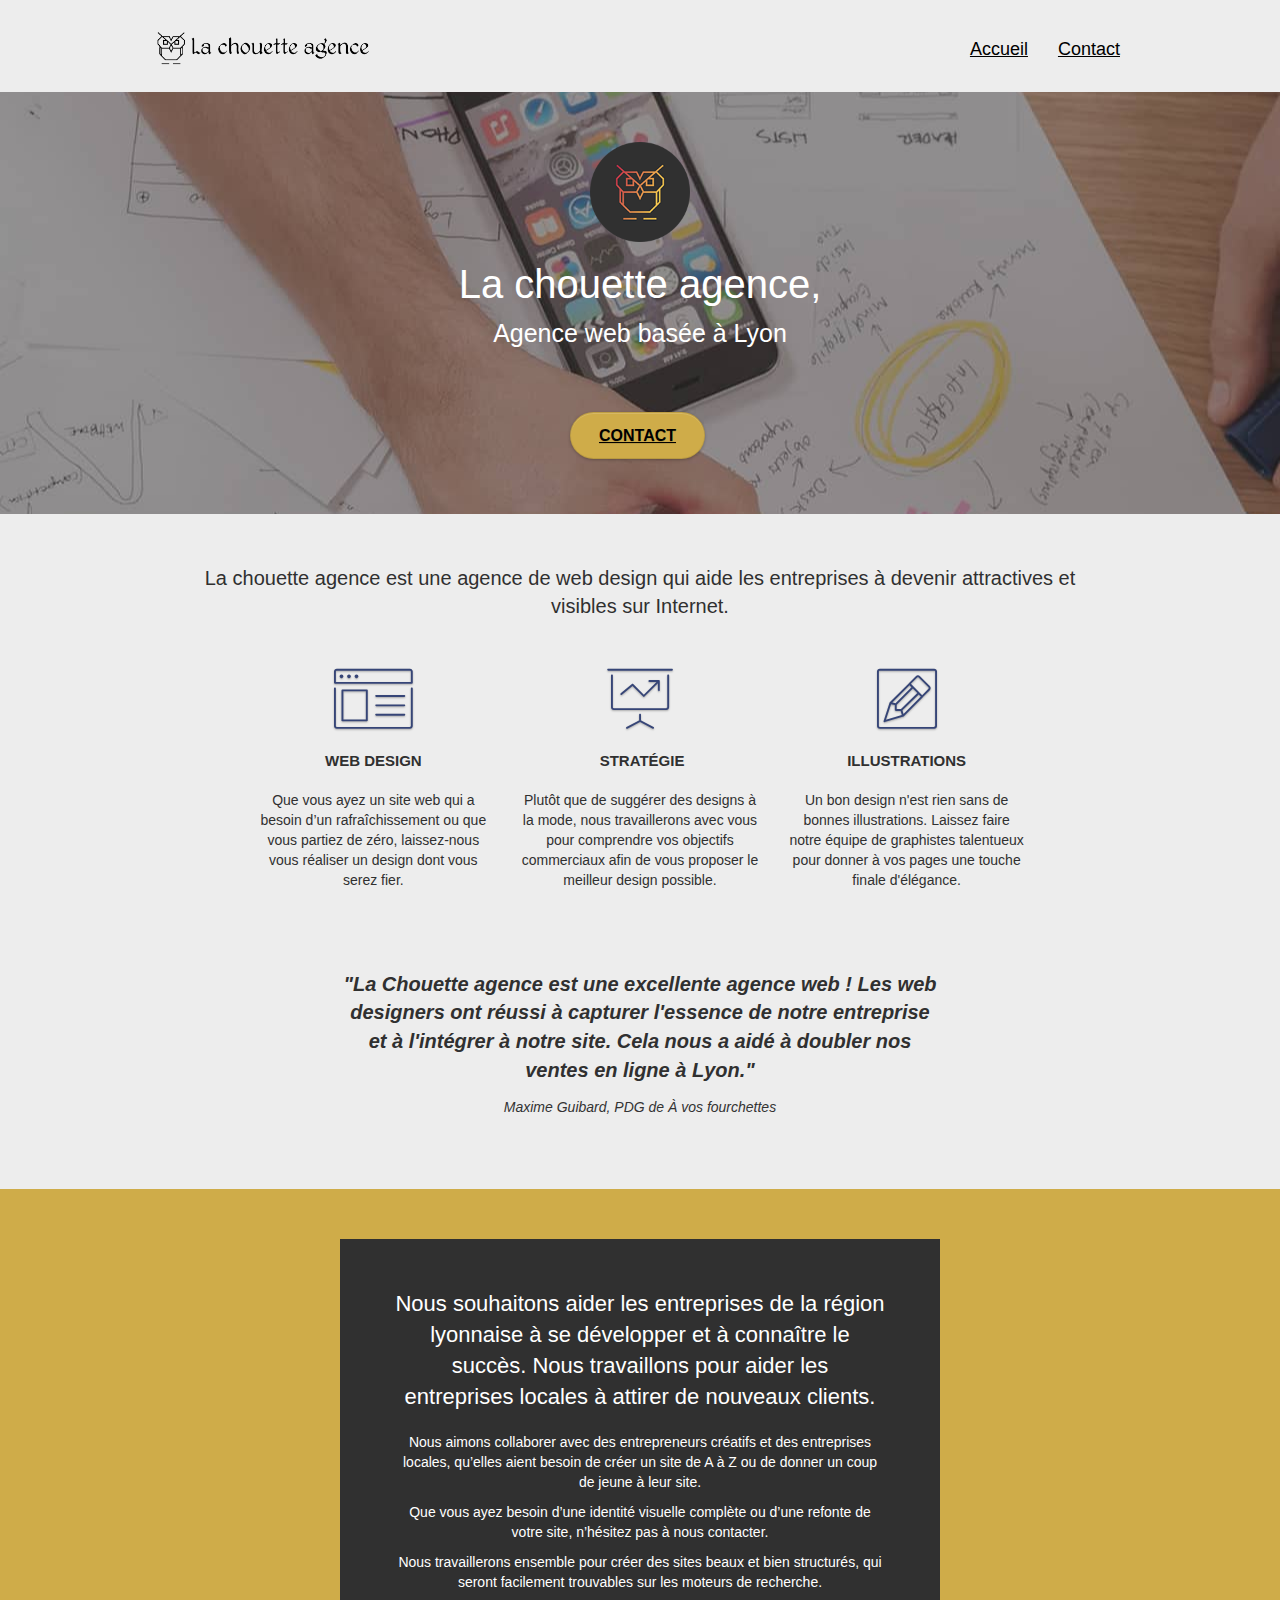
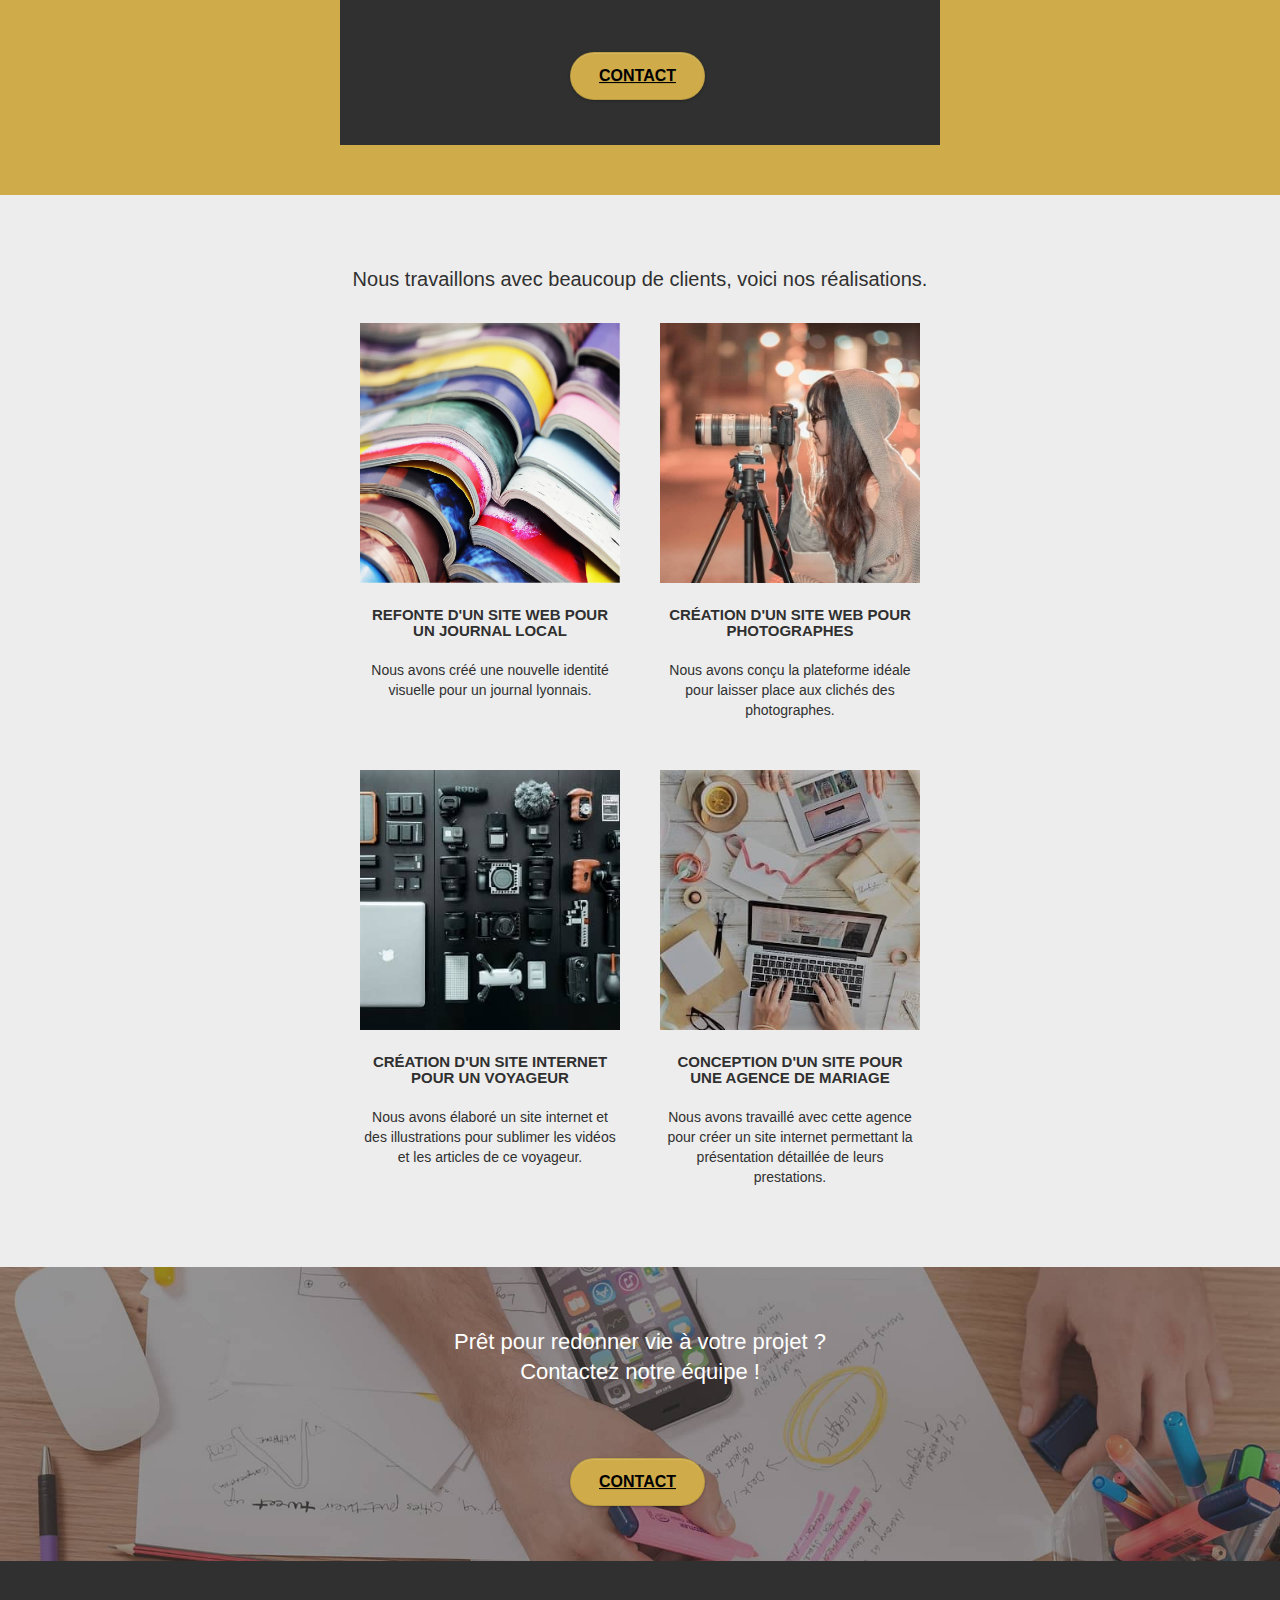
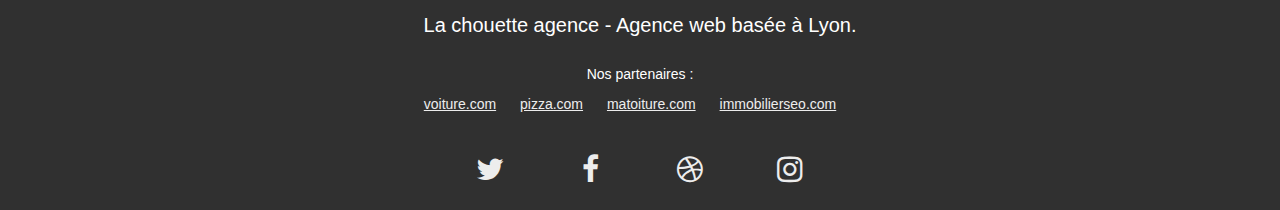
<file: index.html>
<!DOCTYPE html>
<html lang="fr">
  <head>
    <meta charset="utf-8" />
    <meta
      name="keywords"
      content="seo, google, site web, site internet, agence design lyon, agence design, agence design,agence design,agence design,agence design,agence design,agence design,agence design,agence design"
    />
    <meta
      name="description"
      content="Agence française de web design qui aide les entreprises de la région de Lyon à se développer et à connaître le succès et aide les entreprises locales à attirer de nouveaux clients"
    />
    <meta
      name="viewport"
      content="width=device-width, initial-scale=1.0, viewport-fit=cover"
    />
    <link rel="shortcut icon" type="image/png" href="favicon.jpg" />

    <link rel="stylesheet" type="text/css" href="./css/bootstrap.css" />
    <link rel="stylesheet" type="text/css" href="style.css" />
    <link rel="stylesheet" type="text/css" href="./css/font-awesome.css" />
    <link rel="stylesheet" type="text/css" href="./css/et-line.css" />
    <script src="./js/jquery-2.1.0.min.js" defer></script>
    <script src="./js/bootstrap.min.js" defer></script>
    <script src="./js/blocs.min.js" defer></script>
    <script src="./js/jquery.touchSwipe.min.js" defer></script>
    <!-- <script src="./js/gmaps.js" defer></script> -->
    <title>La Chouette Agence, entreprise web design basée à Lyon</title>
    <!-- Analytics -->
    <!-- Analytics END -->
  </head>
  <body>
    <!-- Principal conteneur -->
    <div class="page-container">
      <!-- bloc-0 -->
      <header>
        <div class="bloc bgc-red l-bloc" id="bloc-0">
          <div class="container bloc-sm">
            <nav class="navbar row">
              <div class="navbar-header">
                <a class="navbar-brand" href="index.html"
                  ><img
                    src="img/la-chouette-agence.png"
                    alt="la chouette agence, agence web design à Lyon, accueil"
                    height="40"
                /></a>
                <button
                  id="nav-toggle"
                  type="button"
                  class="ui-navbar-toggle navbar-toggle"
                  data-toggle="collapse"
                  data-target=".navbar-1"
                >
                  <span class="sr-only">Toggle navigation</span
                  ><span class="icon-bar"></span><span class="icon-bar"></span
                  ><span class="icon-bar"></span>
                </button>
              </div>
              <div
                class="collapse navbar-collapse navbar-1 special-dropdown-nav"
              >
                <ul class="site-navigation nav navbar-nav">
                  <li>
                    <a href="index.html">Accueil</a>
                  </li>
                  <li>
                    <a href="contact.html">Contact</a>
                  </li>
                </ul>
              </div>
            </nav>
          </div>
        </div>
      </header>
      <!-- bloc-0 END -->
      <main>
        <!-- bloc-1-presentation -->
        <section
          class="
            bloc
            bgc-dark-slate-blue
            bg-banniere
            d-bloc
            bg-t-edge
            bloc-bg-texture
            texture-paper
            b-parallax
          "
        >
          <div class="container bloc-lg">
            <div class="row tight-width-whitespace">
              <div class="col-sm-12">
                <img
                  src="img/logo.png"
                  class="center-block image-resize-mode"
                  width="100"
                  alt="La chouette agence, agence web design à Lyon, logo"
                />
                <div class="titre">
                  <h1>La chouette agence,</h1>
                  <p>Agence web basée à Lyon</p>
                </div>
                <div class="text-center">
                  <a
                    href="contact.html"
                    class="
                      btn btn-lg btn-clean btn-rd
                      cta-hero
                      btn-atomic-tangerine
                    "
                    id="cta-hero"
                    >Contact</a
                  >
                </div>
              </div>
            </div>
          </div>
        </section>
        <!-- bloc-1-presentation END -->
        <!-- bloc-2-services -->
        <section class="bloc bgc-white l-bloc" id="bloc-2-services">
          <div class="container bloc-md">
            <div class="row">
              <div class="col-sm-12 text-center">
                <div class="presentation">
                  <h2>
                    La chouette agence est une agence de web design qui aide les
                    entreprises à devenir attractives et visibles sur Internet.
                  </h2>
                </div>
              </div>
            </div>
            <div class="row voffset-lg med-width-whitespace">
              <div class="col-sm-4">
                <div class="text-center">
                  <span
                    class="
                      et-icon-browser
                      sm-shadow
                      icon-dark-slate-blue
                      icons
                      icon-lg
                    "
                  ></span>
                </div>
                <h3 class="mg-md text-center">Web design</h3>
                <p class="text-center">
                  Que vous ayez un site web qui a besoin d&rsquo;un
                  rafraîchissement ou que vous partiez de zéro, laissez-nous
                  vous réaliser un design dont vous serez fier.
                </p>
              </div>
              <div class="col-sm-4">
                <div class="text-center">
                  <span
                    class="
                      et-icon-presentation
                      sm-shadow
                      icon-dark-slate-blue
                      icons
                      icon-lg
                    "
                  ></span>
                </div>
                <h3 class="mg-md text-center">&nbsp;Stratégie</h3>
                <p class="text-center">
                  Plutôt que de suggérer des designs à la mode, nous
                  travaillerons avec vous pour comprendre vos objectifs
                  commerciaux afin de vous proposer le meilleur design
                  possible.<br />
                </p>
              </div>
              <div class="col-sm-4">
                <div class="text-center">
                  <span
                    class="
                      et-icon-edit
                      sm-shadow
                      icon-dark-slate-blue
                      icons
                      icon-lg
                    "
                  ></span>
                </div>
                <h3 class="mg-md text-center">Illustrations</h3>
                <p class="text-center">
                  Un bon design n'est rien sans de bonnes illustrations. Laissez
                  faire notre équipe de graphistes talentueux pour donner à vos
                  pages une touche finale d'élégance.
                </p>
              </div>
            </div>
            <div class="row voffset-lg voffset">
              <div class="col-xs-12 col-md-8 col-md-offset-2 text-center">
                <blockquote class="citation">
                  <p>
                    "La Chouette agence est une excellente agence web ! Les web
                    designers ont réussi à capturer l'essence de notre
                    entreprise et à l'intégrer à notre site. Cela nous a aidé à
                    doubler nos ventes en ligne à Lyon."
                  </p>
                  <cite>Maxime Guibard, PDG de À vos fourchettes</cite>
                </blockquote>
              </div>
            </div>
          </div>
        </section>
        <!-- bloc-2-services END -->
        <!-- bloc-3-what-i-do -->
        <section
          class="
            bloc
            tc-white
            bgc-atomic-tangerine
            bg-presentation
            d-bloc
            bloc-bg-texture
            texture-paper
            b-parallax
          "
          id="bloc-3-what-i-do"
        >
          <div class="container bloc-lg">
            <div class="row tight-width-whitespace black-background">
              <div class="col-sm-12">
                <h2 class="mg-md text-center tc-white">
                  Nous souhaitons aider les entreprises de la région lyonnaise à
                  se développer et à connaître le succès. Nous travaillons pour
                  aider les entreprises locales à attirer de nouveaux clients.
                </h2>
                <div class="description">
                  <p>
                    Nous aimons collaborer avec des entrepreneurs créatifs et
                    des entreprises locales, qu’elles aient besoin de créer un
                    site de A à Z ou de donner un coup de jeune à leur site.
                  </p>
                  <p>
                    Que vous ayez besoin d’une identité visuelle complète ou
                    d’une refonte de votre site, n’hésitez pas à nous contacter.
                  </p>
                  <p>
                    Nous travaillerons ensemble pour créer des sites beaux et
                    bien structurés, qui seront facilement trouvables sur les
                    moteurs de recherche.
                  </p>
                </div>
                <div class="col-sm-12 text-center">
                  <a
                    href="contact.html"
                    class="
                      btn btn-atomic-tangerine btn-clean btn-rd btn-lg
                      cta-hero
                    "
                    >Contact</a
                  >
                </div>
              </div>
            </div>
          </div>
        </section>
        <!-- bloc-3-what-i-do END -->
        <!-- bloc-4-portfolio -->
        <section
          class="bloc bgc-white bg-lines-h2-bg bg-repeat l-bloc"
          id="bloc-4-portfolio"
        >
          <div class="container bloc-lg">
            <div class="row">
              <div class="col-sm-12 text-center">
                <div class="realisation">
                  <h2>
                    Nous travaillons avec beaucoup de clients, voici nos
                    réalisations.
                  </h2>
                </div>
              </div>
            </div>
            <div class="row tight-width-whitespace portfolio-row">
              <div class="col-sm-6">
                <a
                  href="#"
                  data-lightbox="img/1.jpg"
                  data-gallery-id="gallery-1"
                  data-caption="Refonte d'un site web pour un journal local"
                  data-frame="snapshot-lb"
                  ><img
                    src="img/1.jpg"
                    alt="la chouette agence, agence web design à Lyon,  refonte site web pour journal"
                    class="img-responsive portfolio-thumb"
                /></a>
                <h3 class="mg-md text-center">
                  Refonte d'un site web pour un journal local
                </h3>
                <p class="text-center">
                  Nous avons créé une nouvelle identité visuelle pour un journal
                  lyonnais.
                </p>
              </div>
              <div class="col-sm-6">
                <a
                  href="#"
                  data-lightbox="img/2.jpg"
                  data-gallery-id="gallery-1"
                  data-caption="Création d'un site web pour photographes"
                  data-frame="snapshot-lb"
                  ><img
                    src="img/2.jpg"
                    class="img-responsive portfolio-thumb"
                    alt="la chouette agence, agence web design à Lyon, création d'un site web pour photographes"
                /></a>
                <h3 class="mg-md text-center">
                  Création d'un site web pour photographes
                </h3>
                <p class="text-center">
                  Nous avons conçu la plateforme idéale pour laisser place aux
                  clichés des photographes.
                </p>
              </div>
            </div>
            <div class="row tight-width-whitespace portfolio-row">
              <div class="col-sm-6">
                <a
                  href="#"
                  data-lightbox="img/3.jpg"
                  data-gallery-id="gallery-1"
                  data-caption="Création d'un site internet pour un voyageur"
                  data-frame="snapshot-lb"
                  ><img
                    src="img/3.jpg"
                    class="img-responsive portfolio-thumb"
                    alt="la chouette agence, agence web design à Lyon, création d'un site web pour voyageur"
                /></a>
                <h3 class="mg-md text-center">
                  Création d'un site internet pour un voyageur
                </h3>
                <p class="text-center">
                  Nous avons élaboré un site internet et des illustrations pour
                  sublimer les vidéos et les articles de ce voyageur.
                </p>
              </div>
              <div class="col-sm-6">
                <a
                  href="#"
                  data-lightbox="img/4.jpg"
                  data-gallery-id="gallery-1"
                  data-caption="Conception d'un site pour une agence de mariage"
                  data-frame="snapshot-lb"
                  ><img
                    src="img/4.jpg"
                    class="img-responsive portfolio-thumb"
                    alt="la chouette agence, agence web design à Lyon, création d'un site web pour agence de mariage"
                /></a>
                <h3 class="mg-md text-center">
                  Conception d'un site pour une agence de mariage
                </h3>
                <p class="text-center">
                  Nous avons travaillé avec cette agence pour créer un site
                  internet permettant la présentation détaillée de leurs
                  prestations.
                </p>
              </div>
            </div>
          </div>
        </section>
        <!-- bloc-4-portfolio END -->
        <!-- bloc-5-cta -->
        <section
          class="
            bloc
            bgc-dark-slate-blue
            bg-banniere
            d-bloc
            bloc-bg-texture
            texture-paper
          "
          id="bloc-5-cta"
        >
          <div class="container bloc-lg">
            <div class="row">
              <h2 class="mg-md text-center tc-white">
                Prêt pour redonner vie à votre projet ?<br />Contactez notre
                équipe !
              </h2>
              <div class="col-sm-12 text-center">
                <a
                  href="contact.html"
                  class="
                    btn btn-atomic-tangerine btn-clean btn-rd btn-lg
                    cta-hero
                  "
                  >Contact</a
                >
              </div>
            </div>
          </div>
        </section>
      </main>
      <!-- Footer - bloc-8 -->
      <footer>
        <div class="text-center white">
          <p class="titre-footer">
            La chouette agence - Agence web basée à Lyon.
          </p>
          <p>Nos partenaires :</p>
          <div class="partenaires">
            <span> <a href="https://voiture.com">voiture.com</a></span>
            <span><a href="https://pizza.com">pizza.com</a></span>
            <span><a href="https://matoiture.com">matoiture.com</a></span>
            <span>
              <a href="https://immobilierseo.com">immobilierseo.com</a></span
            >
          </div>
        </div>
        <div class="row row-no-gutters social">
          <div class="col-sm-3">
            <div class="text-center">
              <a
                class="social"
                href="https://twitter.com/?lang=fr"
                target="blank"
                ><span class="fa fa-twitter icon-md"></span
              ></a>
            </div>
          </div>
          <div class="col-sm-3">
            <div class="text-center">
              <a class="social" href="https://fr-fr.facebook.com" target="blank"
                ><span class="fa fa-facebook icon-md"></span
              ></a>
            </div>
          </div>
          <div class="col-sm-3">
            <div class="text-center">
              <a class="social" href="https://dribbble.com" target="blank"
                ><span class="fa fa-dribbble icon-md"></span
              ></a>
            </div>
          </div>
          <div class="col-sm-3">
            <div class="text-center">
              <a class="social" href="https://www.instagram.com" target="blank"
                ><span class="fa fa-instagram icon-md"></span
              ></a>
            </div>
          </div>
        </div>
      </footer>

      <!-- Footer - bloc-8 END -->
      <!-- Principal conteneur END -->
    </div>
  </body>
</html>
</file>
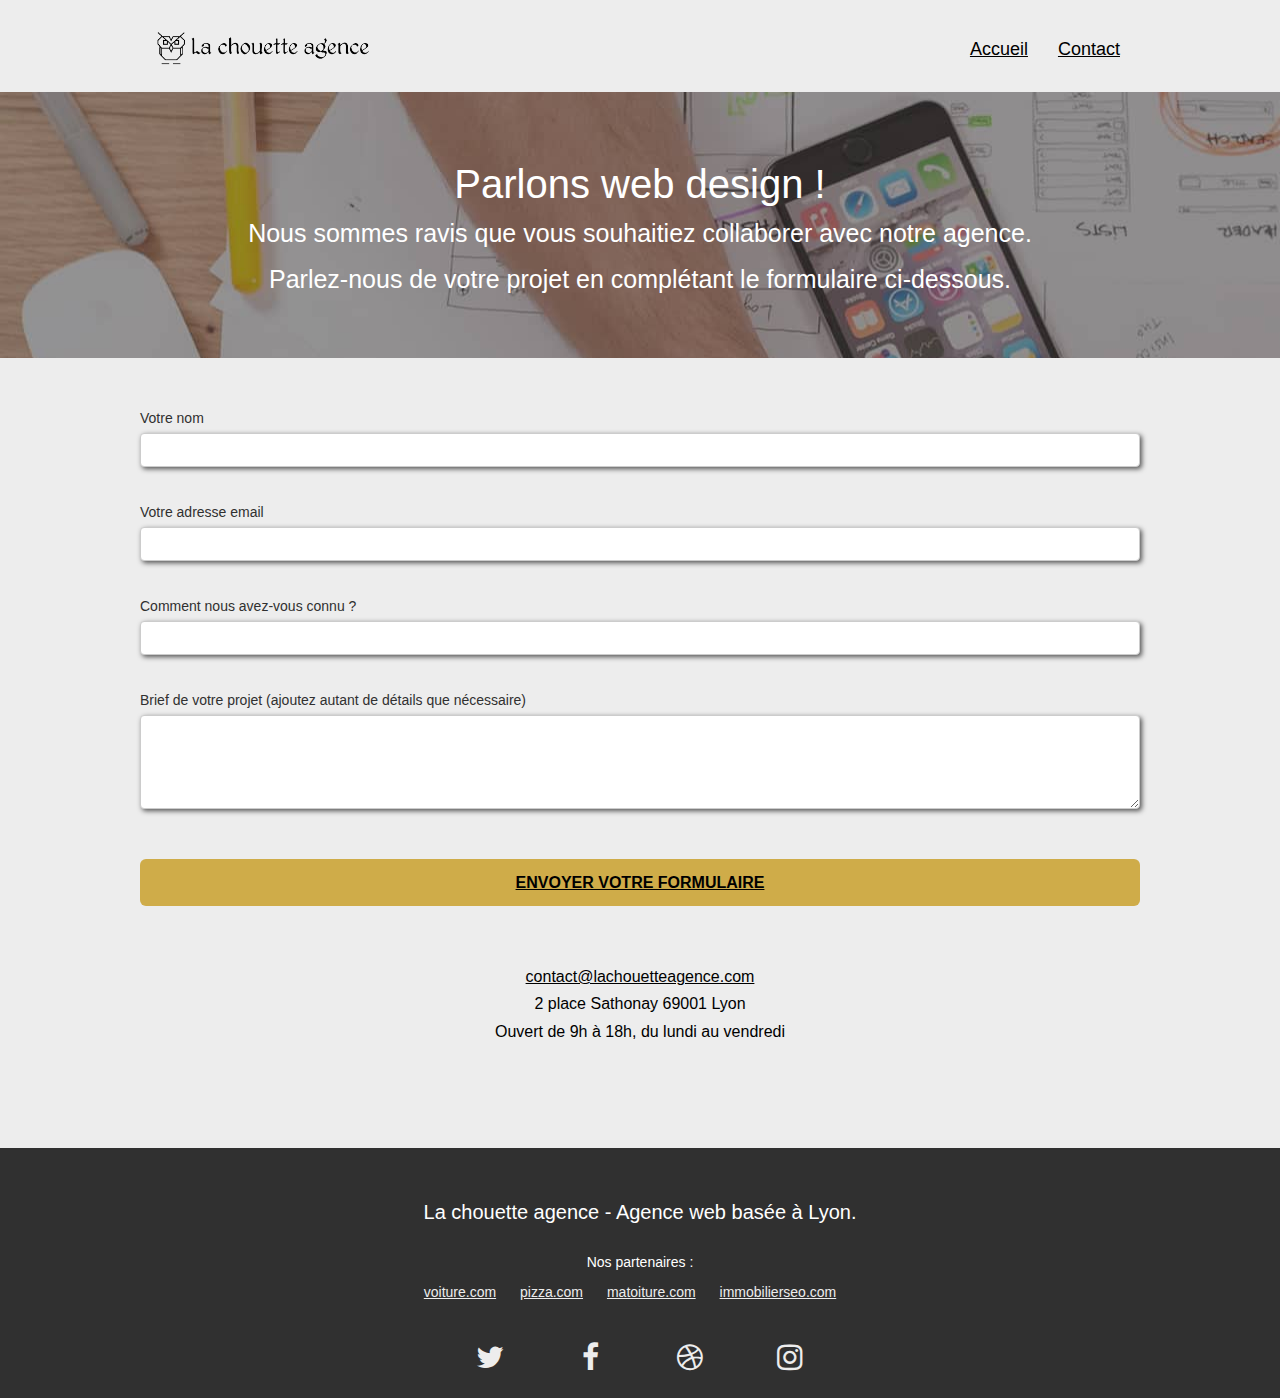
<file: contact.html>
<!DOCTYPE html>
<html lang="fr">
  <head>
    <meta charset="utf-8" />
    <meta
      name="keywords"
      content="seo, google, site web, site internet, agence design paris, agence design, agence design,agence design,agence design,agence design,agence design,agence design,agence design,agence design"
    />
    <meta
      name="description"
      content="Agence française de web design qui aide les entreprises de la région de Lyon à se développer et à connaître le succès et aide les entreprises locales à attirer de nouveaux clients"
    />
    <meta
      name="viewport"
      content="width=device-width, initial-scale=1.0, viewport-fit=cover"
    />
    <link rel="shortcut icon" type="image/png" href="favicon.jpg" />
    <link rel="stylesheet" type="text/css" href="./css/bootstrap.css" />
    <link rel="stylesheet" type="text/css" href="style.css" />
    <link rel="stylesheet" type="text/css" href="./css/font-awesome.css" />
    <link rel="stylesheet" type="text/css" href="./css/et-line.css" />
    <script src="./js/jquery-2.1.0.min.js" defer></script>
    <script src="./js/bootstrap.min.js" defer></script>
    <script src="./js/blocs.min.js" defer></script>
    <script src="./js/jquery.touchSwipe.min.js" defer></script>
    <!-- <script src="./js/gmaps.js" defer></script> -->
    <title>
      Nous contacter - La Chouette Agence, entreprise web design basée à Lyon
    </title>
  </head>
  <body>
    <!-- Principal conteneur -->
    <div class="page-container">
      <!-- bloc-0 -->
      <header>
        <div class="bloc bgc-red l-bloc" id="bloc-0">
          <div class="container bloc-sm">
            <nav class="navbar row">
              <div class="navbar-header">
                <a class="navbar-brand" href="index.html"
                  ><img
                    src="img/la-chouette-agence.png"
                    alt="la chouette agence, agence web design à Lyon, accueil"
                    height="40"
                /></a>
                <button
                  id="nav-toggle"
                  type="button"
                  class="ui-navbar-toggle navbar-toggle"
                  data-toggle="collapse"
                  data-target=".navbar-1"
                >
                  <span class="sr-only">Toggle navigation</span
                  ><span class="icon-bar"></span><span class="icon-bar"></span
                  ><span class="icon-bar"></span>
                </button>
              </div>
              <div
                class="collapse navbar-collapse navbar-1 special-dropdown-nav"
              >
                <ul class="site-navigation nav navbar-nav">
                  <li>
                    <a href="index.html">Accueil</a>
                  </li>
                  <li>
                    <a href="contact.html">Contact</a>
                  </li>
                </ul>
              </div>
            </nav>
          </div>
        </div>
      </header>
      <!-- bloc-0 END -->
      <main>
        <!-- bloc-6 -->
        <section
          class="
            bg-banniere
            bloc
            bg-dots-bg bg-repeat
            bgc-atomic-tangerine
            d-bloc
            bloc-bg-texture
            texture-paper
          "
          id="bloc-6"
        >
          <div class="container bloc-lg">
            <div class="row">
              <div class="titre">
                <h1 class="text-center hero-bloc-text tc-white">
                  Parlons web design !
                </h1>
                <div
                  class="text-center mg-lg tc-white tight-width-whitespace"
                ></div>
                <p>
                  Nous sommes ravis que vous souhaitiez collaborer avec notre
                  agence.
                </p>
                <p>
                  Parlez-nous de votre projet en complétant le formulaire
                  ci-dessous.
                </p>
              </div>
            </div>
          </div>
        </section>
        <!-- bloc-6 END -->
        <!-- bloc-7 -->
        <div class="bloc bgc-white l-bloc">
          <div class="container bloc-lg">
            <div class="row">
              <div class="bloc-formulaire">
                <form id="form_1">
                  <div class="form-group">
                    <label> Votre nom </label>
                    <input id="name" class="form-control" required />
                  </div>
                  <div class="form-group">
                    <label> Votre adresse email </label>
                    <input
                      id="email"
                      class="form-control"
                      type="email"
                      required
                    />
                  </div>
                  <div class="form-group">
                    <label> Comment nous avez-vous connu ? </label>
                    <input
                      class="form-control"
                      type="email"
                      required
                      id="input_504"
                    />
                  </div>
                  <div class="form-group">
                    <label>
                      Brief de votre projet (ajoutez autant de détails que
                      nécessaire) </label
                    ><textarea
                      id="message"
                      class="form-control"
                      rows="4"
                      cols="50"
                      required
                    ></textarea>
                  </div>
                  <button
                    class="
                      bloc-button
                      btn btn-lg btn-block
                      cta-hero
                      btn-atomic-tangerine
                    "
                    type="submit"
                  >
                    Envoyer votre formulaire
                  </button>
                </form>
              </div>
              <div class="bloc-contact">
                <div>
                  <a href="mailto:contact@lachouetteagence.com"
                    >contact@lachouetteagence.com</a
                  >
                </div>
                <address>2 place Sathonay 69001 Lyon</address>
                <div>Ouvert de 9h à 18h, du lundi au vendredi</div>
              </div>
            </div>
          </div>
        </div>
        
        <!-- bloc-7 END -->
        <!-- ScrollToTop Button -->
        <a
          class="bloc-button btn btn-d scrollToTop"
          onclick="scrollToTarget('1')"
          ><span class="fa fa-chevron-up"></span
        ></a>
        <!-- ScrollToTop Button END-->
      </main>
      <!-- Footer - bloc-8 -->
      <footer>
        <div class="text-center white">
          <p class="titre-footer">
            La chouette agence - Agence web basée à Lyon.
          </p>
          <p>Nos partenaires :</p>
          <div class="partenaires">
            <span> <a href="https://voiture.com">voiture.com</a></span>
            <span><a href="https://pizza.com">pizza.com</a></span>
            <span><a href="https://matoiture.com">matoiture.com</a></span>
            <span>
              <a href="https://immobilierseo.com">immobilierseo.com</a></span
            >
          </div>
        </div>
        <div class="row row-no-gutters social">
          <div class="col-sm-3">
            <div class="text-center">
              <a
                class="social"
                href="https://twitter.com/?lang=fr"
                target="blank"
                ><span class="fa fa-twitter icon-md"></span
              ></a>
            </div>
          </div>
          <div class="col-sm-3">
            <div class="text-center">
              <a class="social" href="https://fr-fr.facebook.com" target="blank"
                ><span class="fa fa-facebook icon-md"></span
              ></a>
            </div>
          </div>
          <div class="col-sm-3">
            <div class="text-center">
              <a class="social" href="https://dribbble.com" target="blank"
                ><span class="fa fa-dribbble icon-md"></span
              ></a>
            </div>
          </div>
          <div class="col-sm-3">
            <div class="text-center">
              <a class="social" href="https://www.instagram.com" target="blank"
                ><span class="fa fa-instagram icon-md"></span
              ></a>
            </div>
          </div>
        </div>
      </footer>
      <!-- Footer - bloc-8 END -->
      <!-- Principal conteneur END -->
    </div>
  </body>
</html>
</file>
<file: style.css>
body {
    margin: 0;
    padding: 0;
    background: #FFF;
    overflow-x: hidden;
    -webkit-font-smoothing: antialiased;
    -moz-osx-font-smoothing: grayscale;
}

a,
button {
    transition: all .3s ease-in-out;
}


#page-loading-blocs-notifaction {
    position: fixed;
    top: 0;
    bottom: 0;
    width: 100%;
    z-index: 100000;
    background: #FFFFFF url("img/pageload-spinner.gif") no-repeat center center;
}

.bloc {
    width: 100%;
    clear: both;
    background: 50% 50% no-repeat;
    padding: 0 50px;
    -webkit-background-size: cover;
    -moz-background-size: cover;
    -o-background-size: cover;
    background-size: cover;
    position: relative;
}

.bloc .container {
    padding-left: 0;
    padding-right: 0;
}

.bloc-lg {
    padding: 50px 20px;
}

.bloc-md {
    padding: 50px;
}

.bloc-sm {
    padding: 20px 50px;
}

.bg-center,
.bg-l-edge,
.bg-r-edge,
.bg-t-edge,
.bg-b-edge,
.bg-tl-edge,
.bg-bl-edge,
.bg-tr-edge,
.bg-br-edge,
.bg-repeat {
    -webkit-background-size: auto!important;
    -moz-background-size: auto!important;
    -o-background-size: auto!important;
    background-size: auto!important;
}

.bg-repeat {
    background: repeat;
}

.bg-t-edge {
    background: top no-repeat;
}

.bloc-bg-texture::before {
    content: "";
    background-size: 2px 2px;
    position: absolute;
    top: 0;
    bottom: 0;
    left: 0;
    right: 0;
}
.b-parallax {
    background-attachment: fixed;
}

.d-bloc {
    color: black;
    font-weight: bold;
}


.d-bloc .icon-round,
.d-bloc .icon-square,
.d-bloc .icon-rounded,
.d-bloc .icon-semi-rounded-a,
.d-bloc .icon-semi-rounded-b {
    border-color: rgba(255, 255, 255, .9);
}

.d-bloc .divider-h span {
    border-color: rgba(255, 255, 255, .2);
}

.l-bloc .icon-round,
.l-bloc .icon-square,
.l-bloc .icon-rounded,
.l-bloc .icon-semi-rounded-a,
.l-bloc .icon-semi-rounded-b {
    border-color: rgba(0, 0, 0, .7);
}

.d-bloc .panel .divider-h span,
.l-bloc .divider-h span {
    border-color: rgba(0, 0, 0, .1);
}



.voffset {
    margin-top: 30px;
}

.voffset-lg {
    margin-top: 80px;
}

.row-no-gutters {
    margin-right: 0;
    margin-left: 0;
}

.row.row-no-gutters > [class^="col-"],
.row.row-no-gutters > [class*=" col-"] {
    padding-right: 0;
    padding-left: 0;
}

.navbar {
    margin-bottom: 0;
    z-index: 1;
}

.navbar-brand {
    height: auto;
    padding: 3px 15px;
    font-size: 25px;
    font-weight: normal;
    font-weight: 600;
    line-height: 44px;
}

.navbar-brand img {
    max-height: 200px;
    margin: 0 5px 0 0;
    display: inline;
}

.navbar-brand img[src$=svg] {
    min-width: 100px;
}

.nav-center .navbar-brand img {
    margin: 0;
}

.navbar .nav {
    padding-top: 2px;
    margin-right: -16px;
    float: right;
    z-index: 1;
}

.nav > li {
    float: left;
    margin-top: 4px;
    font-size: 16px;
    
}

.navbar-nav .open .dropdown-menu > li > a {
    text-align: inherit;
}

.navbar-toggle {
    margin: 10px 10px 0 0;
    border: 0px;
}

.navbar-toggle:hover {
    background: transparent!important;
}

.navbar-toggle .icon-bar {
    background-color: rgba(0, 0, 0, .5);
    width: 26px;
}

.nav-invert .navbar .nav {
    float: left;
}

.nav-invert .navbar-header,
.nav-invert .navbar-brand {
    float: right;
    position: relative;
    z-index: 2;
}

@media (min-width: 768px) {
    .site-navigation {
        position: absolute;
        top: 50%;
        right: 20px;
        transform: translate(0, -50%);
        -webkit-transform: translateY(-50%);
    }
    .nav > li .dropdown-menu a,
    .nav > li .dropdown-menu a:hover {
        color: #484848;
    }
    .nav-invert .site-navigation {
        left: 0;
        right: 0;
    }
    .nav-center {
        text-align: center;
    }
    .nav-center .navbar-header {
        width: 100%;
    }
    .nav-center .navbar-header,
    .nav-center .navbar-brand,
    .nav-center .nav > li {
        float: none;
        display: inline-block;
    }
    .nav-center .site-navigation {
        position: relative;
        width: 100%;
        right: 0;
        margin-right: 0px;
        margin-top: 20px;
    }
    .nav-center.mini-nav .navbar-toggle {
        float: none;
        margin: 10px auto 0;
    }
}

.nav > li > .dropdown a {
    background: none!important;
    display: block;
    padding: 14px 15px;
}

nav .caret {
    margin: 0 5px;
}

.dropdown-menu .dropdown-menu {
    top: -8px;
    left: 100%;
}

.dropdown-menu .dropmenu-flow-right {
    top: 100%;
    left: 0;
    margin-left: -1px;
    border-top-left-radius: 0;
    border-top-right-radius: 0;
}

.dropdown-menu .dropdown span {
    border: 4px solid black;
    border-top-color: transparent;
    border-right-color: transparent;
    border-bottom-color: transparent;
    margin: 6px -5px 0 0!important;
    float: right;
}

.mg-md {
    margin-top: 10px;
    margin-bottom: 20px;
}

.mg-lg {
    margin-top: 10px;
    margin-bottom: 40px;
}

.btn {
    margin: 0 5px 5px 0;
}

.btn.pull-right {
    margin: 0 0 5px 5px;
}

.btn-d,
.btn-d:hover,
.btn-d:focus {
    color: #FFF;
    background: rgba(0, 0, 0, .3);
}

button {
    outline: none!important;
}

.btn-rd {
    border-radius: 40px;
}

.btn-clean {
    border: 1px solid rgba(0, 0, 0, .08);
    border-bottom-color: rgba(0, 0, 0, .1);
    text-shadow: 0 1px 0 rgba(0, 0, 1, .1);
    box-shadow: 0 1px 3px rgba(0, 0, 1, .25), inset 0 1px 0 0 rgba(255, 255, 255, .15);
}

.icon-md {
    font-size: 30px!important;
}

.icon-lg {
    font-size: 60px!important;
}

.sm-shadow {
    text-shadow: 0 1px 2px rgba(0, 0, 0, .3);
}

.panel-sq,
.panel-sq .panel-heading,
.panel-sq .panel-footer {
    border-radius: 0;
}

.panel-rd {
    border-radius: 30px;
}

.panel-rd .panel-heading {
    border-radius: 29px 29px 0 0;
}

.panel-rd .panel-footer {
    border-radius: 0 0 29px 29px;
}

.form-control {
    box-shadow: 2px 2px 5px;
}

.scrollToTop {
    width: 40px;
    height: 40px;
    position: fixed;
    bottom: 20px;
    right: 20px;
    opacity: 0;
    z-index: 500;
    transition: all .3s ease-in-out;
}

.scrollToTop span {
    margin-top: 6px;
}

.showScrollTop {
    font-size: 14px;
    opacity: 1;
}

a[data-lightbox] {
    position: relative;
    display: block;
    text-align: center;
}

a[data-lightbox]:hover::before {
    content: "+";
    font-family: "HelveticaNeue-Light", "Helvetica Neue Light", "Helvetica Neue", Helvetica, Arial;
    font-size: 32px;
    width: 50px;
    height: 50px;
    margin-left: -25px;
    border-radius: 50%;
    background: rgba(0, 0, 0, .6);
    color: #FFF;
    font-weight: 100;
    z-index: 1;
    position: absolute;
    top: 50%;
    transform: translateY(-50%);
    -webkit-transform: translateY(-50%);
}

a[data-lightbox]:hover img {
    opacity: 0.6;
    -webkit-animation-fill-mode: none;
    animation-fill-mode: none;
}

#lightbox-modal {
    display: flex;
    align-items: center;
}

#lightbox-modal .modal-dialog {
    width: 90%;
    max-width: 900px;
    margin: 0 auto 0;
}

#lightbox-modal .modal-dialog img {
    max-height: 90vh;
    margin: 0 auto;
}

.lightbox-caption {
    padding: 20px;
    color: #FFF;
    background: rgba(0, 0, 0, .5);
    position: absolute;
    left: 15px;
    right: 15px;
    bottom: 5px;
}

.close-lightbox {
    color: #FFF;
    font-size: 30px;
    position: absolute;
    top: 20px;
    right: 20px;
    z-index: 20;
    background: rgba(0, 0, 0, .5);
    border: none;
    line-height: 30px;
    padding: 0 9px 5px;
    opacity: 0.3;
}

.close-lightbox:hover,
.next-lightbox:hover,
.prev-lightbox:hover {
    opacity: 1.0;
    color: #FFF;
}

.next-lightbox,
.prev-lightbox {
    font-size: 20px;
    color: rgba(255, 255, 255, .9);
    background: rgba(0, 0, 0, .5);
    transition: all .2s ease-in-out;
    position: absolute;
    top: 45%;
    z-index: 1;
    opacity: 0.4;
}

.next-lightbox {
    padding: 6px 8px 1px 13px;
    right: 25px;
}

.prev-lightbox {
    padding: 6px 13px 1px 10px;
    left: 25px;
}

.snapshot-lb .modal-body {
    padding-bottom: 45px;
}

.snapshot-lb .lightbox-caption {
    padding: 0;
    color: rgba(0, 0, 0, .5);
    background: none;
}

h3,
h4,
h5,
h6,
p,
label {
    font-family: "helvetica";
    font-weight: 400;
    color: #303030;
}

.container {
    max-width: 1000px;
}

.hero-bloc-text {
    font-size: 38px;
}

.hero-bloc-text-sub {
    font-size: 36px;
}

.statement-bloc-text {
    line-height: 26px;
    font-style: italic;
    font-size: 20px;
    text-align: center;
    font-weight: lighter;
    max-width: 520px;
    margin: auto auto auto auto;
}

p {
    font-size: 14px;
}

.tight-width-whitespace {
    max-width: 600px;
    margin: auto auto auto auto;
}



.cta-hero {
    margin-top: 50px;
    text-transform: uppercase;
    padding: 12px 28px 12px 28px;
    font-size: 16px;
    font-weight: 700;
    text-decoration: underline;
}

.social {
    max-width: 400px;
    margin: auto auto auto auto;
    padding-top: 20px;
}

h2 {
    font-size: 22px;
    line-height: 1.4em;
    color: white;
}

h3 {
    font-size: 15px;
    text-transform: uppercase;
    font-weight: 700;
    color: #303030!important;
}

.med-width-whitespace {
    max-width: 800px;
    margin: auto auto auto auto;
    box-shadow: 0px 0px 0px #000000;
}



h4 {
    color: #303030!important;
}

.icons {
    margin-bottom: 14px;
    margin-top: 24px;
}

.white {
    color: #FFFFFF!important;
}

.portfolio-thumb {
    margin-bottom: 24px;
}

.portfolio-row {
    margin-bottom: 44px;
    margin-top: 50px;
}

.avatar {
    box-shadow: 0px 4px 9px rgba(0, 0, 0, 0.3);
}

.black-background {
    background-color: #303030;
    padding: 40px 40px 40px 40px;
}

.bold-link {
    font-weight: 900;
}

.bgc-white {
    background-color: #EDEDED;
}
.bgc-red {
    background-color: #EDEDED;
}

.bgc-dark-slate-blue {
    background-color: #cfac49;
}

.bgc-atomic-tangerine {
    background-color: #cfac49;
}

.tc-white h2{
    color: white;
}

.btn-atomic-tangerine {
    background: #cfac49;
    color: black;
}

.btn-atomic-tangerine:hover {
    background: white;
    color: #962D21 !important;
}

.ltc-atomic-tangerine {
    color: #F3976C!important;
}

.ltc-atomic-tangerine:hover {
    color: #c27956!important;
}

.icon-dark-slate-blue {
    color: #364577!important;
    border-color: #364577!important;
}


.bg-lines-h2-bg {
    background-color: #EDEDED;
}

.bg-banniere {
    background-image: url("img/la-chouette-agence-banniere.jpg");
    }

.bg-presentation {
    background-image: url("img/image-de-presentation.jpg");
}

/* OPTIMISATION */

.col-sm-6 {
    padding: 20px;
}
.citation p {
    font-size: 20px;
    font-style: italic;
    font-weight: bold;
}
blockquote {
    border-left: none;
    padding: 70px 20px 0 20px;
}
.citation cite {
    font-size: 14px;
}
.presentation h2{
    font-size: 20px;
    margin: 0 25px 25px 25px;
    color: #303030 !important;
}
.description p {
    text-align: center;
    color: white;
}
.realisation h2{
    font-size: 20px;
    color: #303030;
}
.partenaires {
padding: 0 20px 20px;
}
.partenaires span {
    margin-right: 20px;
}
footer {
    padding: 25px 20px 25px 20px;
    background-color: #303030;
}
footer a {
    color: #EDEDED !important;
}
footer a:hover {
    color: #cfac49 !important;
}
footer p {
    color: white;
    margin-top: 25px;
}
.titre-footer {
    font-size: 20px;
}
.titre {
    color: white;
    text-align: center;
}
.titre h1 {
    font-size: 40px;
}
.titre p {
    font-size: 25px;
    color: white !important;
}

nav a {
    color: black;
    font-size: 18px; 
    text-decoration: underline;
}
nav ul a:hover{
    color: #962D21;
    background-color: white !important;
}
a {
    color: black;
    text-decoration: underline;
}
a:hover {
    color: #cfac49;
    
}

.bloc-contact {
    width: 100%;
    padding: 50px;
    text-align: center;
    color: #000000;
    line-height: 2;
    font-size: 16px;
}
address {
    margin: auto;
}
.form-group {
    margin-bottom: 35px;
}
.row {
    margin: auto;
}


@media (max-width: 1024px) {
    .bloc {
        padding-left: 20px;
        padding-right: 20px;
    }
    .bloc.full-width-bloc,
    .bloc-tile-2.full-width-bloc .container,
    .bloc-tile-3.full-width-bloc .container,
    .bloc-tile-4.full-width-bloc .container {
        padding-left: 0;
        padding-right: 0;
    }
}

@media (max-width: 992px) and (min-width: 768px) {
    .navbar .nav {
        max-width: 80%
    }
    .nav-center.navbar .nav {
        max-width: 100%
    }
}

@media only screen and (min-device-width: 768px) and (max-device-width: 1024px) and (orientation: landscape) {
    .b-parallax {
        background-attachment: scroll;
    }
}

@media only screen and (min-device-width: 1024px) and (max-device-width: 1366px) and (-webkit-min-device-pixel-ratio: 1.5) {
    .b-parallax {
        background-attachment: scroll;
    }
}

@media (max-width: 991px) {
    .container {
        width: 100%;
    }
    .b-parallax {
        background-attachment: scroll;
    }
    .page-container,
    #hero-bloc {
        overflow-x: hidden;
        position: relative;
    }
    .bloc {
        padding-left: constant(safe-area-inset-left);
        padding-right: constant(safe-area-inset-right);
    }
    .bloc-group,
    .bloc-group .bloc {
        display: block;
        width: 100%;
    }
    .bloc-fill-screen .fill-bloc-top-edge,
    .bloc-fill-screen .fill-bloc-bottom-edge {
        padding: 0 20px;
        padding-left: constant(safe-area-inset-left);
        padding-right: constant(safe-area-inset-right);
    }
}

@media (max-width: 767px) {
    .page-container {
        overflow-x: hidden;
        position: relative;
    }
    h1,
    h2,
    h3,
    h4,
    h5,
    h6,
    p,
    #disqus_thread {
        padding-left: 10px!important;
        padding-right: 10px!important;
    }
    .b-parallax {
        background-attachment: scroll;
    }
    .navbar .nav {
        padding-top: 0;
        border-top: 1px solid rgba(0, 0, 0, .2);
        float: none!important;
    }
    .navbar.row {
        margin-left: 0;
        margin-right: 0;
    }
    .site-navigation {
        position: inherit;
        transform: none;
        -webkit-transform: none;
        -ms-transform: none;
    }
    .nav > li {
        margin-top: 0;
        border-bottom: 1px solid rgba(0, 0, 0, .1);
        background: rgba(0, 0, 0, .05);
        text-align: left;
        padding-left: 15px;
        width: 100%;
    }
    .nav > li:hover {
        background: rgba(0, 0, 0, .08);
    }
    .dropdown .dropdown a .caret {
        float: none;
        margin: 5px 0 0 10px!important;
        border: 4px solid black;
        border-bottom-color: transparent;
        border-right-color: transparent;
        border-left-color: transparent;
    }
    #hero-bloc .navbar .nav {
        background: rgba(0, 0, 0, .8);
    }
    #hero-bloc .navbar .nav a {
        color: rgba(255, 255, 255, .6);
    }
    .hero {
        padding: 50px 0;
    }
    .hero-nav {
        left: -1px;
        right: -1px;
    }
    .navbar-collapse {
        padding: 0;
        overflow-x: hidden;
        -webkit-box-shadow: none;
        box-shadow: none;
    }
    .navbar-brand img {
        max-height: 40px;
        width: auto;
    }
    .nav-invert .navbar-header {
        float: none;
        width: 100%;
    }
    .nav-invert .navbar-toggle {
        float: left;
        margin-left: 10px;
    }
    .bloc {
        padding-left: 0;
        padding-right: 0;
    }
    .bloc-xxl,
    .bloc-xl,
    .bloc-lg {
        padding: 40px 0;
    }
    .bloc-sm,
    .bloc-md {
        padding-left: 0;
        padding-right: 0;
    }
    .bloc-tile-2 .container,
    .bloc-tile-3 .container,
    .bloc-tile-4 .container,
    .bloc-fill-screen .fill-bloc-top-edge,
    .bloc-fill-screen .fill-bloc-bottom-edge {
        padding-left: 0;
        padding-right: 0;
    }
    .a-block {
        padding: 0 10px;
    }
    .btn-dwn {
        display: none;
    }
    .voffset {
        margin-top: 5px;
    }
    .voffset-md {
        margin-top: 20px;
    }
    .voffset-lg {
        margin-top: 30px;
    }
    form {
        padding: 10px;
    }
    .close-lightbox {
        display: inline-block;
    }
    .blocsapp-device-iphone5 {
        background-size: 216px 425px;
        padding-top: 60px;
        width: 216px;
        height: 425px;
    }
    .blocsapp-device-iphone5 img {
        width: 180px;
        height: 320px;
    }
}

@media (max-width: 400px) {
    .bloc {
        padding-left: 0;
        padding-right: 0;
    }
}

@media (max-width: 767px) {
    .bloc-mob-center-text {
        text-align: center;
    }
}
</file>
<file: css/et-line.css>
@font-face {
    font-family: et-line;
    src: url(../fonts/et-line.eot);
    src: url(../fonts/et-line.eot?#iefix) format('embedded-opentype'), url(../fonts/et-line.woff) format('woff'), url(../fonts/et-line.ttf) format('truetype'), url(../fonts/et-line.svg#et-line) format('svg');
    font-weight: 400;
    font-style: normal
}

.et-icon-adjustments,
.et-icon-alarmclock,
.et-icon-anchor,
.et-icon-aperture,
.et-icon-attachment,
.et-icon-bargraph,
.et-icon-basket,
.et-icon-beaker,
.et-icon-bike,
.et-icon-book-open,
.et-icon-briefcase,
.et-icon-browser,
.et-icon-calendar,
.et-icon-camera,
.et-icon-caution,
.et-icon-chat,
.et-icon-circle-compass,
.et-icon-clipboard,
.et-icon-clock,
.et-icon-cloud,
.et-icon-compass,
.et-icon-desktop,
.et-icon-dial,
.et-icon-document,
.et-icon-documents,
.et-icon-download,
.et-icon-dribbble,
.et-icon-edit,
.et-icon-envelope,
.et-icon-expand,
.et-icon-facebook,
.et-icon-flag,
.et-icon-focus,
.et-icon-gears,
.et-icon-genius,
.et-icon-gift,
.et-icon-global,
.et-icon-globe,
.et-icon-googleplus,
.et-icon-grid,
.et-icon-happy,
.et-icon-hazardous,
.et-icon-heart,
.et-icon-hotairballoon,
.et-icon-hourglass,
.et-icon-key,
.et-icon-laptop,
.et-icon-layers,
.et-icon-lifesaver,
.et-icon-lightbulb,
.et-icon-linegraph,
.et-icon-linkedin,
.et-icon-lock,
.et-icon-magnifying-glass,
.et-icon-map,
.et-icon-map-pin,
.et-icon-megaphone,
.et-icon-mic,
.et-icon-mobile,
.et-icon-newspaper,
.et-icon-notebook,
.et-icon-paintbrush,
.et-icon-paperclip,
.et-icon-pencil,
.et-icon-phone,
.et-icon-picture,
.et-icon-pictures,
.et-icon-piechart,
.et-icon-presentation,
.et-icon-pricetags,
.et-icon-printer,
.et-icon-profile-female,
.et-icon-profile-male,
.et-icon-puzzle,
.et-icon-quote,
.et-icon-recycle,
.et-icon-refresh,
.et-icon-ribbon,
.et-icon-rss,
.et-icon-sad,
.et-icon-scissors,
.et-icon-scope,
.et-icon-search,
.et-icon-shield,
.et-icon-speedometer,
.et-icon-strategy,
.et-icon-streetsign,
.et-icon-tablet,
.et-icon-target,
.et-icon-telescope,
.et-icon-toolbox,
.et-icon-tools,
.et-icon-tools-2,
.et-icon-trophy,
.et-icon-tumblr,
.et-icon-twitter,
.et-icon-upload,
.et-icon-video,
.et-icon-wallet,
.et-icon-wine {
    font-family: et-line;
    speak: none;
    font-style: normal;
    font-weight: 400;
    font-variant: normal;
    text-transform: none;
    line-height: 1;
    -webkit-font-smoothing: antialiased;
    -moz-osx-font-smoothing: grayscale;
    display: inline-block
}

.et-icon-mobile:before {
    content: "\e000"
}

.et-icon-laptop:before {
    content: "\e001"
}

.et-icon-desktop:before {
    content: "\e002"
}

.et-icon-tablet:before {
    content: "\e003"
}

.et-icon-phone:before {
    content: "\e004"
}

.et-icon-document:before {
    content: "\e005"
}

.et-icon-documents:before {
    content: "\e006"
}

.et-icon-search:before {
    content: "\e007"
}

.et-icon-clipboard:before {
    content: "\e008"
}

.et-icon-newspaper:before {
    content: "\e009"
}

.et-icon-notebook:before {
    content: "\e00a"
}

.et-icon-book-open:before {
    content: "\e00b"
}

.et-icon-browser:before {
    content: "\e00c"
}

.et-icon-calendar:before {
    content: "\e00d"
}

.et-icon-presentation:before {
    content: "\e00e"
}

.et-icon-picture:before {
    content: "\e00f"
}

.et-icon-pictures:before {
    content: "\e010"
}

.et-icon-video:before {
    content: "\e011"
}

.et-icon-camera:before {
    content: "\e012"
}

.et-icon-printer:before {
    content: "\e013"
}

.et-icon-toolbox:before {
    content: "\e014"
}

.et-icon-briefcase:before {
    content: "\e015"
}

.et-icon-wallet:before {
    content: "\e016"
}

.et-icon-gift:before {
    content: "\e017"
}

.et-icon-bargraph:before {
    content: "\e018"
}

.et-icon-grid:before {
    content: "\e019"
}

.et-icon-expand:before {
    content: "\e01a"
}

.et-icon-focus:before {
    content: "\e01b"
}

.et-icon-edit:before {
    content: "\e01c"
}

.et-icon-adjustments:before {
    content: "\e01d"
}

.et-icon-ribbon:before {
    content: "\e01e"
}

.et-icon-hourglass:before {
    content: "\e01f"
}

.et-icon-lock:before {
    content: "\e020"
}

.et-icon-megaphone:before {
    content: "\e021"
}

.et-icon-shield:before {
    content: "\e022"
}

.et-icon-trophy:before {
    content: "\e023"
}

.et-icon-flag:before {
    content: "\e024"
}

.et-icon-map:before {
    content: "\e025"
}

.et-icon-puzzle:before {
    content: "\e026"
}

.et-icon-basket:before {
    content: "\e027"
}

.et-icon-envelope:before {
    content: "\e028"
}

.et-icon-streetsign:before {
    content: "\e029"
}

.et-icon-telescope:before {
    content: "\e02a"
}

.et-icon-gears:before {
    content: "\e02b"
}

.et-icon-key:before {
    content: "\e02c"
}

.et-icon-paperclip:before {
    content: "\e02d"
}

.et-icon-attachment:before {
    content: "\e02e"
}

.et-icon-pricetags:before {
    content: "\e02f"
}

.et-icon-lightbulb:before {
    content: "\e030"
}

.et-icon-layers:before {
    content: "\e031"
}

.et-icon-pencil:before {
    content: "\e032"
}

.et-icon-tools:before {
    content: "\e033"
}

.et-icon-tools-2:before {
    content: "\e034"
}

.et-icon-scissors:before {
    content: "\e035"
}

.et-icon-paintbrush:before {
    content: "\e036"
}

.et-icon-magnifying-glass:before {
    content: "\e037"
}

.et-icon-circle-compass:before {
    content: "\e038"
}

.et-icon-linegraph:before {
    content: "\e039"
}

.et-icon-mic:before {
    content: "\e03a"
}

.et-icon-strategy:before {
    content: "\e03b"
}

.et-icon-beaker:before {
    content: "\e03c"
}

.et-icon-caution:before {
    content: "\e03d"
}

.et-icon-recycle:before {
    content: "\e03e"
}

.et-icon-anchor:before {
    content: "\e03f"
}

.et-icon-profile-male:before {
    content: "\e040"
}

.et-icon-profile-female:before {
    content: "\e041"
}

.et-icon-bike:before {
    content: "\e042"
}

.et-icon-wine:before {
    content: "\e043"
}

.et-icon-hotairballoon:before {
    content: "\e044"
}

.et-icon-globe:before {
    content: "\e045"
}

.et-icon-genius:before {
    content: "\e046"
}

.et-icon-map-pin:before {
    content: "\e047"
}

.et-icon-dial:before {
    content: "\e048"
}

.et-icon-chat:before {
    content: "\e049"
}

.et-icon-heart:before {
    content: "\e04a"
}

.et-icon-cloud:before {
    content: "\e04b"
}

.et-icon-upload:before {
    content: "\e04c"
}

.et-icon-download:before {
    content: "\e04d"
}

.et-icon-target:before {
    content: "\e04e"
}

.et-icon-hazardous:before {
    content: "\e04f"
}

.et-icon-piechart:before {
    content: "\e050"
}

.et-icon-speedometer:before {
    content: "\e051"
}

.et-icon-global:before {
    content: "\e052"
}

.et-icon-compass:before {
    content: "\e053"
}

.et-icon-lifesaver:before {
    content: "\e054"
}

.et-icon-clock:before {
    content: "\e055"
}

.et-icon-aperture:before {
    content: "\e056"
}

.et-icon-quote:before {
    content: "\e057"
}

.et-icon-scope:before {
    content: "\e058"
}

.et-icon-alarmclock:before {
    content: "\e059"
}

.et-icon-refresh:before {
    content: "\e05a"
}

.et-icon-happy:before {
    content: "\e05b"
}

.et-icon-sad:before {
    content: "\e05c"
}

.et-icon-facebook:before {
    content: "\e05d"
}

.et-icon-twitter:before {
    content: "\e05e"
}

.et-icon-googleplus:before {
    content: "\e05f"
}

.et-icon-rss:before {
    content: "\e060"
}

.et-icon-tumblr:before {
    content: "\e061"
}

.et-icon-linkedin:before {
    content: "\e062"
}

.et-icon-dribbble:before {
    content: "\e063"
}
</file>
